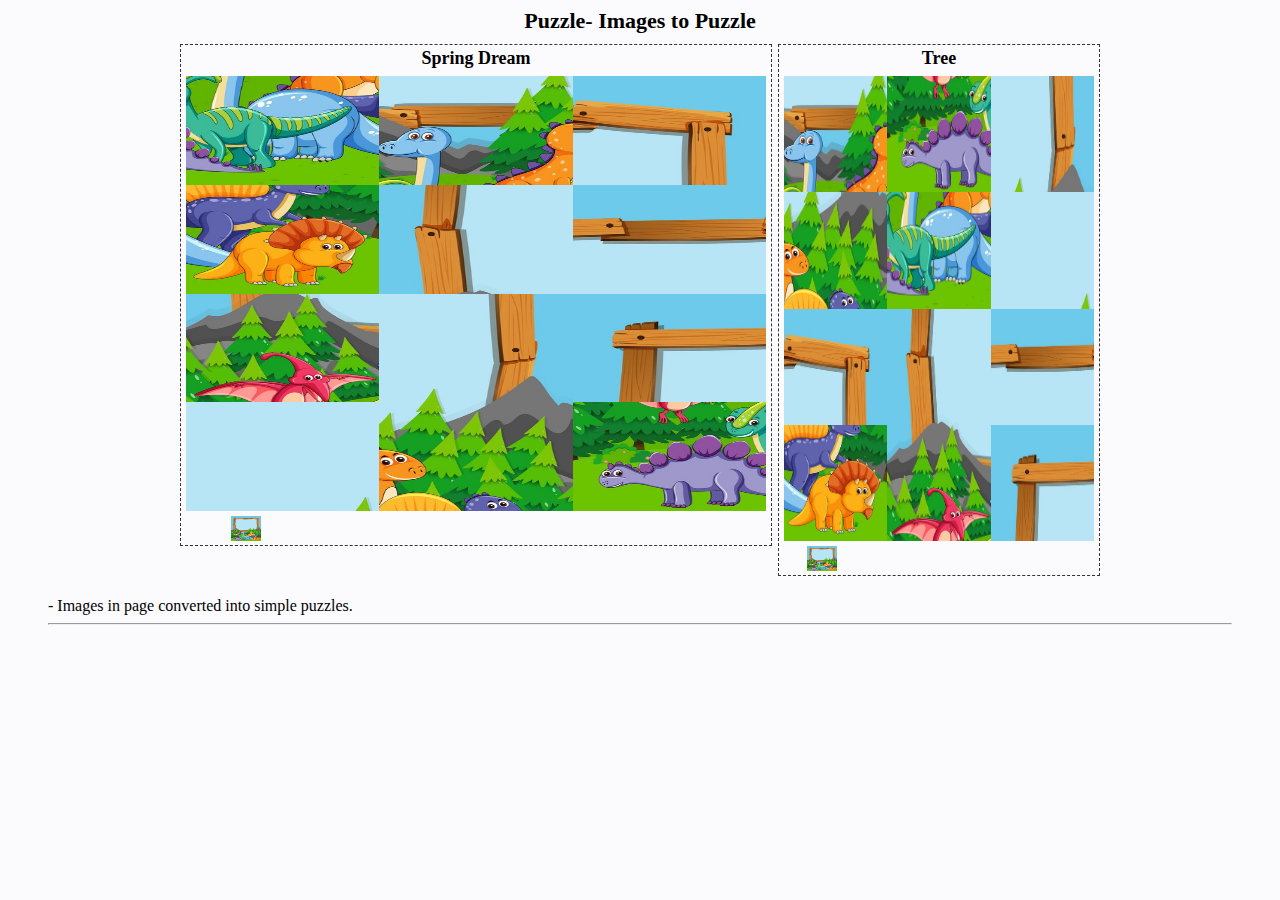
<file: imgs_to_puzzle.html>
<!doctype html>
<html lang="en">
<head>
<meta charset="utf-8" />
<title>Puzzle</title>
<meta name="description" content="Puzzle- Converting images to Puzzle" />
<meta name="viewport" content="width=device-width, initial-scale=1">
<link rel="stylesheet" href="puzzleimg.css" />
<script src="puzzleimg.js"></script>
<style>
body{
background:#fbfbfe;
text-align:center;
}
h1 {
margin:5px auto;
font-size:22px;
}
h2 {
margin:0 auto 4px auto;
font-size:18px;
}
#dv1, #dv2 {
display:inline-block;
margin:5px 1px;
border:1px dashed #333;
text-align:center;
padding:3px;
}
blockquote {
text-align:left;
}
pre {margin:1px 1px 9px 1px;background:#fefebb;font-size:15px; font-weight:bold;text-align:left;color:blue;padding:3px 4px;}
</style>
</head>
<body>
<h1>Puzzle- Images to Puzzle</h1>

<div id="dv1">
<h2>Spring Dream</h2>
<!-- change images-->
<img src="22728159.jpg" width="580" height="435" alt="Spring Dream" class="imgs" />
</div>
<div id="dv2">
<h2>Tree</h2>
<!-- change images-->
<img src="22728159.jpg" width="310" height="465" alt="Tree" class="imgs" />
</div>
<script>
//<![CDATA[
//function called when the puzzle is completed
var solved = function(){
  alert('Congratulations');
}

//converts into puzzle all the images with class "imgs" in Div elements
//sets 3 columns and 4 rows, and value 0 for the 4th argument to Not display the button that solves the puzzle (1 to show it)
//calls the solved() function when the puzzle is completed
imgToPuzzle('div .imgs', 3, 4, 0, solved);
// ]]>
</script>

<blockquote>
- Images in page converted into simple puzzles.<br>

<hr>
</body>
</html>
</file>
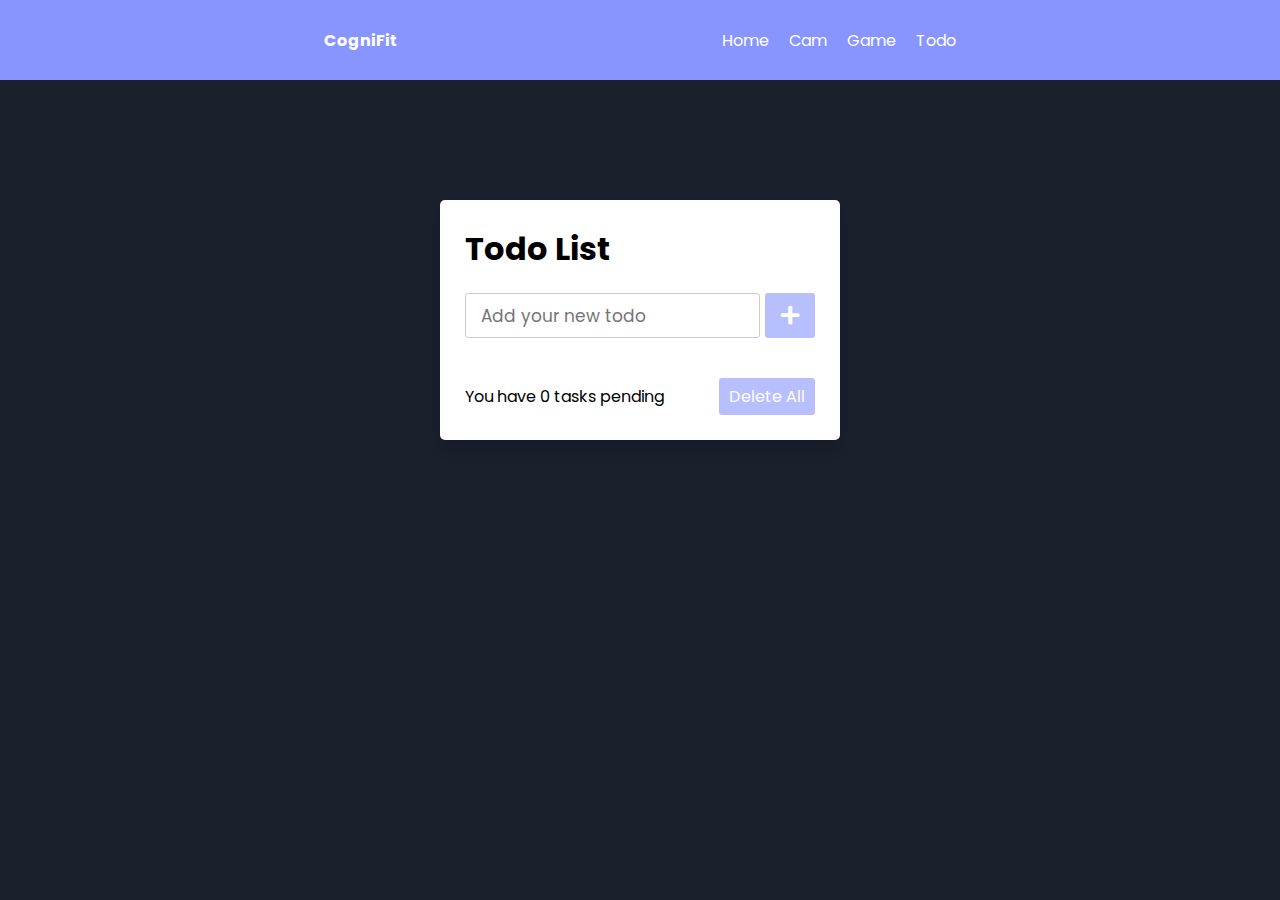
<file: todo.html>
<!DOCTYPE html>
<html lang="en">
<head>
    <meta charset="UTF-8">
    <meta name="viewport" content="width=device-width, initial-scale=1.0">
    <title>Todo App</title>
    
    <link rel="stylesheet" href="todo.css">
    <link  rel="stylesheet" href="https://cdnjs.cloudflare.com/ajax/libs/font-awesome/5.15.3/css/all.min.css"/>
</head>
<body>
   <header class="i">
        <a href="/index.html"><b>CogniFit</b></a>
      <!-- <img class="logo" src="" alt="CogniFit"> -->
      <div class="nav-links i">
        <a href="/index.html">Home</a>
        <a href="/cam.html">Cam</a>
        <a href="/puzzle_external_image.html">Game</a>
        <a href="/todo.html">Todo</a>
      </div>
    </header>

  <div class="wrapper">
    <h1>Todo List</h1>
    <div class="inputField">
      <input type="text" placeholder="Add your new todo">
      <button><i class="fas fa-plus"></i></button>
    </div>
    <ul class="todoList">

    </ul>
    <div class="footer">
      <span>You have <span class="pendingTasks"></span> tasks pending</span>
      <button>Delete All</button>
    </div>
  </div>

  <script>
// getting all required elements
const inputBox = document.querySelector(".inputField input");
const addBtn = document.querySelector(".inputField button");
const todoList = document.querySelector(".todoList");
const deleteAllBtn = document.querySelector(".footer button");

// onkeyup event
inputBox.onkeyup = ()=>{
  let userEnteredValue = inputBox.value; //getting user entered value
  if(userEnteredValue.trim() != 0){ //if the user value isn't only spaces
    addBtn.classList.add("active"); //active the add button
  }else{
    addBtn.classList.remove("active"); //unactive the add button
  }
}

showTasks(); //calling showTask function

addBtn.onclick = ()=>{ //when user click on plus icon button
  let userEnteredValue = inputBox.value; //getting input field value
  let getLocalStorageData = localStorage.getItem("New Todo"); //getting localstorage
  if(getLocalStorageData == null){ //if localstorage has no data
    listArray = []; //create a blank array
  }else{
    listArray = JSON.parse(getLocalStorageData);  //transforming json string into a js object
  }
  listArray.push(userEnteredValue); //pushing or adding new value in array
  localStorage.setItem("New Todo", JSON.stringify(listArray)); //transforming js object into a json string
  showTasks(); //calling showTask function
  addBtn.classList.remove("active"); //unactive the add button once the task added
}

function showTasks(){
  let getLocalStorageData = localStorage.getItem("New Todo");
  if(getLocalStorageData == null){
    listArray = [];
  }else{
    listArray = JSON.parse(getLocalStorageData); 
  }
  const pendingTasksNumb = document.querySelector(".pendingTasks");
  pendingTasksNumb.textContent = listArray.length; //passing the array length in pendingtask
  if(listArray.length > 0){ //if array length is greater than 0
    deleteAllBtn.classList.add("active"); //active the delete button
  }else{
    deleteAllBtn.classList.remove("active"); //unactive the delete button
  }
  let newLiTag = "";
  listArray.forEach((element, index) => {
    newLiTag += `<li>${element}<span class="icon" onclick="deleteTask(${index})"><i class="fas fa-trash"></i></span></li>`;
  });
  todoList.innerHTML = newLiTag; //adding new li tag inside ul tag
  inputBox.value = ""; //once task added leave the input field blank
}

// delete task function
function deleteTask(index){
  let getLocalStorageData = localStorage.getItem("New Todo");
  listArray = JSON.parse(getLocalStorageData);
  listArray.splice(index, 1); //delete or remove the li
  localStorage.setItem("New Todo", JSON.stringify(listArray));
  showTasks(); //call the showTasks function
}

// delete all tasks function
deleteAllBtn.onclick = ()=>{
  let getLocalStorageData = localStorage.getItem("New Todo"); //getting localstorage
  if(getLocalStorageData == null){ //if localstorage has no data
    listArray = []; //create a blank array
  }else{
    listArray = JSON.parse(getLocalStorageData);  //transforming json string into a js object
    listArray = []; //create a blank array
  }
  localStorage.setItem("New Todo", JSON.stringify(listArray)); //set the item in localstorage
  showTasks(); //call the showTasks function
}


  </script>


</body>
</html>
</file>
<file: puzzleimg.css>
body{
  /* background: linear-gradient(to bottom, #000000  0%, #3B185F 90%); */
  background: #1A202C;
}

/* Parent element that contains puzzle game */
.puzelm {
position:relative;
margin:1px auto;
padding:1px;
text-align:center;
}

/* Canvas with puzzle */
.puzcnv {
display:block;
margin:2px auto 29px auto;
}

/* Mini-image that shows original image */
.puzimg {
position:absolute;
left:15px;
right:0;
left:0;
bottom:0;
margin:0 auto 0 8%;
width:30px;
height:25px;
cursor:pointer;
}

.puzimg:hover {
width:39%;
height:auto;
border:2px solid blue;
background:#fff;
padding:2px;
}

/* Button that auto-solves the puzzle */
.puzsolve {
margin:-25px auto 1px auto;
  color: var(--white);
  display: inline-flex;
  padding: 10px 20px;
  background: var(--light);
  margin: 20px 0;
  cursor: pointer;
  transition: .2s linear;
  border-radius: 5px; 
  border: none;
  font-size: 18px;
}

.puzsolve:hover{
  box-shadow: 1px 2px 3px var(--main);
}

button:focus{
  outline: none;
}
</file>
<file: todo.css>
@import url('https://fonts.googleapis.com/css2?family=Poppins:wght@200;300;400;500;600;700&display=swap');
*{
  margin: 0;
  padding: 0;
  box-sizing: border-box;
  font-family: 'Poppins', sans-serif;
}

header{
  height: 80px;
  padding: 10px;
  justify-content: space-evenly !important;
  background: #8995FF;
}

a{
  margin:0 10px;
  text-decoration: none;
  cursor: pointer;
  color: white;
  transition: .2s linear;
}

header a:hover{
  text-decoration: underline;
}

.i{
  display: flex;
  justify-content: center;
  align-items: center;
  flex-wrap: wrap;
}

::selection{
  color: #FDD2BF;
  background: rgb(0, 0, 0);
}
body{
  width: 100%;
  height: 100vh;
  /* overflow: hidden; */
  /* background: linear-gradient(to bottom, #000000  0%, #3B185F 90%); */
  background: #1A202C;
}
.wrapper{
  background: #fff;
  max-width: 400px;
  width: 100%;
  margin: 120px auto;
  padding: 25px;
  border-radius: 5px;
  box-shadow: 0px 10px 15px rgba(0,0,0,0.1);
}
.wrapper header{
  font-size: 50px;
  font-weight: 300;
}
.wrapper .inputField{
  margin: 20px 0;
  width: 100%;
  display: flex;
  height: 45px;
}
.inputField input{
  width: 85%;
  height: 100%;
  outline: none;
  border-radius: 3px;
  border: 1px solid #ccc;
  font-size: 17px;
  padding-left: 15px;
  transition: all 0.3s ease;
}
.inputField input:focus{
  border-color: #8995FF;
}
.inputField button{
  width: 50px;
  height: 100%;
  border: none;
  color: #fff;
  margin-left: 5px;
  font-size: 21px;
  outline: none;
  background: #8995FF;
  cursor: pointer;
  border-radius: 3px;
  opacity: 0.6;
  pointer-events: none;
  transition: all 0.3s ease;
}
.inputField button:hover,
.footer button:hover{
  background: #8995FF;
}
.inputField button.active{
  opacity: 1;
  pointer-events: auto;
}
.wrapper .todoList{
  max-height: 250px;
  overflow-y: auto;
}
.todoList li{
  position: relative;
  list-style: none;
  margin-bottom: 8px;
  background: #f2f2f2;
  border-radius: 3px;
  padding: 10px 15px;
  cursor: default;
  overflow: hidden;
  word-wrap: break-word;
}
.todoList li .icon{
  position: absolute;
  right: -45px;
  top: 50%;
  transform: translateY(-50%);
  background: #e74c3c;
  width: 45px;
  text-align: center;
  color: #fff;
  padding: 10px 15px;
  border-radius: 0 3px 3px 0;
  cursor: pointer;
  transition: all 0.2s ease;
}
.todoList li:hover .icon{
  right: 0px;
}
.wrapper .footer{
  display: flex;
  width: 100%;
  margin-top: 20px;
  align-items: center;
  justify-content: space-between;
}

.footer button{
  padding: 6px 10px;
  border-radius: 3px;
  border: none;
  outline: none;
  color: #fff;
  font-weight: 400;
  font-size: 16px;
  margin-left: 5px;
  background: #8995FF;
  cursor: pointer;
  user-select: none;
  opacity: 0.6;
  pointer-events: none;
  transition: all 0.3s ease;
}
.footer button.active{
  opacity: 1;
  pointer-events: auto;
}
</file>
